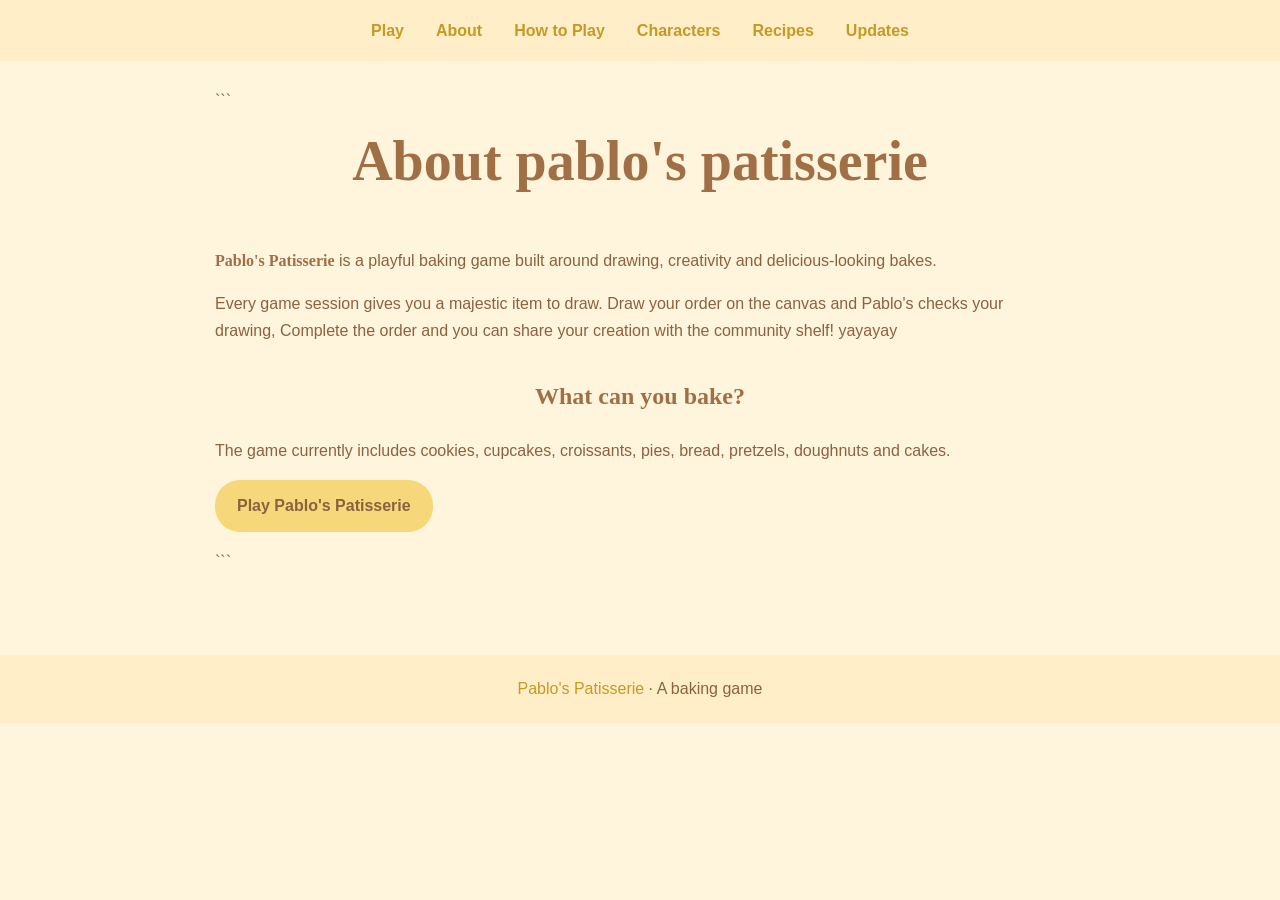
<file: about.html>
<!DOCTYPE html>

<html lang="en">
<head>
  <meta charset="UTF-8">
  <meta name="viewport" content="width=device-width, initial-scale=1.0">

  <title>About Pablo's Patisserie – Baking Game</title>
  <meta name="description" content="Learn about Pablo's Patisserie, a playful baking game where you draw bakes, complete orders and share creations.">
  <meta name="robots" content="index, follow">
  <link rel="canonical" href="https://www.pablospatisserie.com/about.html">

  <link rel="stylesheet" href="style.css">
  <link rel="stylesheet" href="mobile-fix.css">

  <style>
    html,
    body {
      background: #fff4dc;
      color: #8b6240;
    }

    body {
      font-family: Arial, sans-serif;
    }

    h1,
    h2,
    h3,
    strong,
    b {
      font-family: "Cedarville Cursive", cursive !important;
      color: #a06f45;
    }

    .site-nav {
      display: flex;
      flex-wrap: wrap;
      justify-content: center;
      gap: 8px;
      padding: 14px 12px;
      background: #ffeec7;
    }

    .site-nav a,
    .site-nav a:visited {
      color: #c49a24 !important;
      text-decoration: none;
      font-family: Arial, sans-serif;
      font-weight: 700;
      padding: 8px 12px;
      border-radius: 18px;
    }

    .site-nav a:hover,
    .site-nav a:focus {
      background: #f6d77a;
      color: #a87912 !important;
    }

    .seo-page {
      max-width: 850px;
      margin: 0 auto;
      padding: 25px 18px 50px;
      text-align: left;
      line-height: 1.7;
      background: #fff4dc;
    }

    .seo-page h1,
    .seo-page h2 {
      text-align: center;
    }

    .seo-page h1 {
      font-size: clamp(2rem, 5vw, 3.5rem);
    }

    .seo-page h2 {
      margin-top: 32px;
    }

    .seo-page p {
      color: #8b6240;
    }

    .seo-page .card {
      background: #ffeec7;
      border-radius: 20px;
      padding: 22px;
      margin: 25px 0;
    }

    .seo-page .recipe-list {
      columns: 2;
      max-width: 500px;
      margin: 20px auto;
    }

    .seo-page .steps {
      max-width: 700px;
      margin: 0 auto;
    }

    .seo-page .cta {
      display: inline-block;
      background: #f6d77a;
      color: #8b6240 !important;
      text-decoration: none;
      font-weight: 700;
      padding: 12px 22px;
      border-radius: 25px;
    }

    .seo-footer {
      text-align: center;
      padding: 25px;
      background: #ffeec7;
      color: #8b6240;
    }

    .seo-footer a,
    .seo-footer a:visited {
      color: #c49a24 !important;
    }

    @media (max-width: 600px) {
      .seo-page .recipe-list {
        columns: 1;
      }
    }
  </style>

</head>

<body>

  <nav class="site-nav" aria-label="Main navigation">
    <a href="/">Play</a>
    <a href="/about.html">About</a>
    <a href="/how-to-play.html">How to Play</a>
    <a href="/characters.html">Characters</a>
    <a href="/recipes.html">Recipes</a>
    <a href="/updates.html">Updates</a>
  </nav>

  <main class="seo-page">

```
<h1>About pablo's patisserie</h1>

<p>
  <strong>Pablo's Patisserie</strong> is a playful baking game built around
  drawing, creativity and delicious-looking bakes.
</p>

<p>
  Every game session gives you a majestic item to draw. Draw your order on the
  canvas and Pablo's checks your drawing, Complete the order and you
  can share your creation with the community shelf! yayayay
</p>

<h2>What can you bake?</h2>

<p>
  The game currently includes cookies, cupcakes, croissants, pies, bread,
  pretzels, doughnuts and cakes.
</p>

<p>
  <a class="cta" href="/">Play Pablo's Patisserie</a>
</p>
```

  </main>

  <footer class="seo-footer">
    <a href="/">Pablo's Patisserie</a> · A baking game
  </footer>

</body>
</html>
</file>
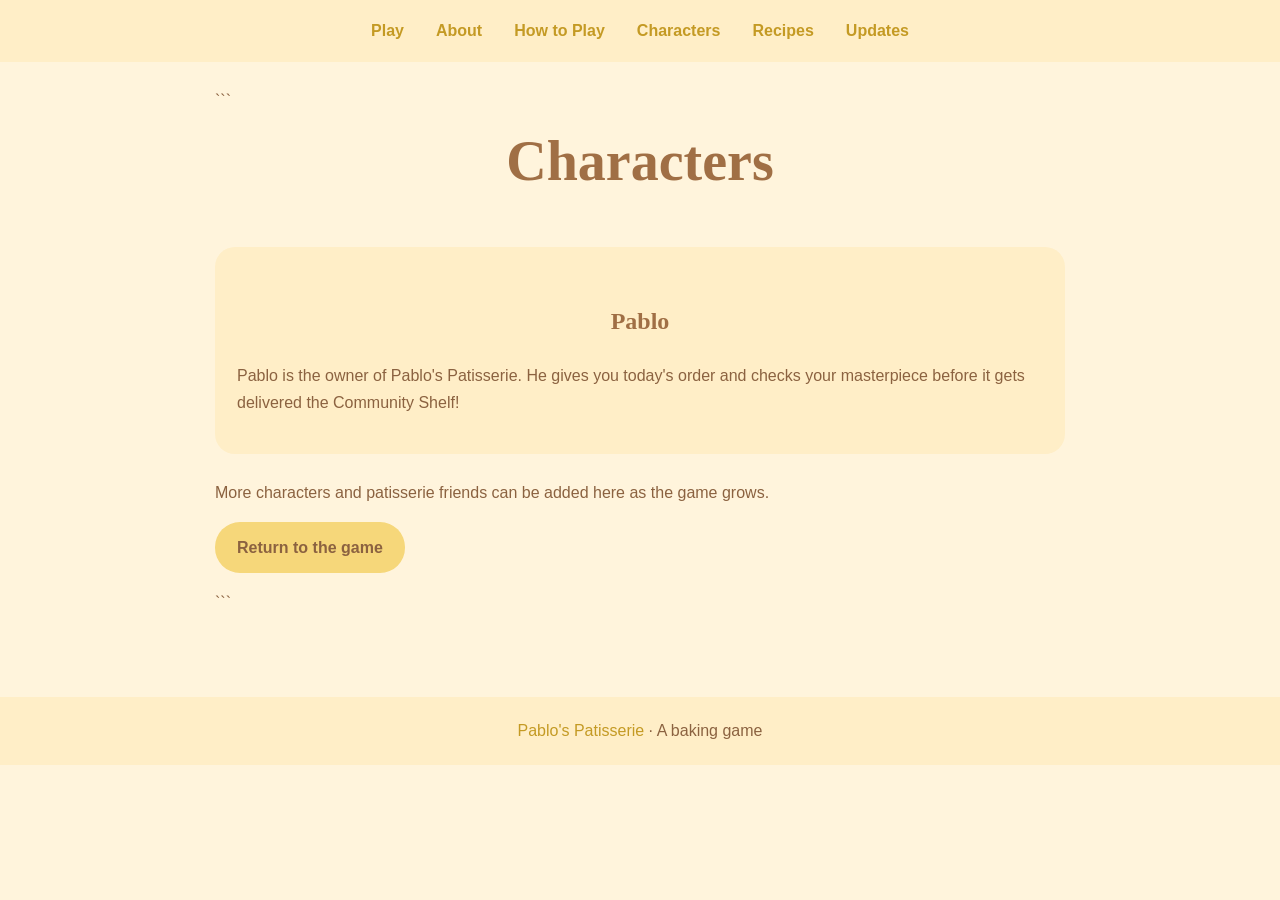
<file: characters.html>
<!DOCTYPE html>

<html lang="en">
<head>
  <meta charset="UTF-8">
  <meta name="viewport" content="width=device-width, initial-scale=1.0">

  <title>Characters – Pablo's Patisserie Baking Game</title>
  <meta name="description" content="Meet Pablo, the friendly patisserie character in the Pablo's Patisserie baking game.">
  <meta name="robots" content="index, follow">
  <link rel="canonical" href="https://www.pablospatisserie.com/characters.html">

  <link rel="stylesheet" href="style.css">
  <link rel="stylesheet" href="mobile-fix.css">

  <style>
    html,
    body {
      background: #fff4dc;
      color: #8b6240;
    }

    body {
      font-family: Arial, sans-serif;
    }

    h1,
    h2,
    h3,
    strong,
    b {
      font-family: "Cedarville Cursive", cursive !important;
      color: #a06f45;
    }

    .site-nav {
      display: flex;
      flex-wrap: wrap;
      justify-content: center;
      gap: 8px;
      padding: 14px 12px;
      background: #ffeec7;
    }

    .site-nav a,
    .site-nav a:visited {
      color: #c49a24 !important;
      text-decoration: none;
      font-family: Arial, sans-serif;
      font-weight: 700;
      padding: 8px 12px;
      border-radius: 18px;
    }

    .site-nav a:hover,
    .site-nav a:focus {
      background: #f6d77a;
      color: #a87912 !important;
    }

    .seo-page {
      max-width: 850px;
      margin: 0 auto;
      padding: 25px 18px 50px;
      text-align: left;
      line-height: 1.7;
      background: #fff4dc;
    }

    .seo-page h1,
    .seo-page h2 {
      text-align: center;
    }

    .seo-page h1 {
      font-size: clamp(2rem, 5vw, 3.5rem);
    }

    .seo-page h2 {
      margin-top: 32px;
    }

    .seo-page p {
      color: #8b6240;
    }

    .seo-page .card {
      background: #ffeec7;
      border-radius: 20px;
      padding: 22px;
      margin: 25px 0;
    }

    .seo-page .cta {
      display: inline-block;
      background: #f6d77a;
      color: #8b6240 !important;
      text-decoration: none;
      font-weight: 700;
      padding: 12px 22px;
      border-radius: 25px;
    }

    .seo-footer {
      text-align: center;
      padding: 25px;
      background: #ffeec7;
      color: #8b6240;
    }

    .seo-footer a,
    .seo-footer a:visited {
      color: #c49a24 !important;
    }
  </style>

</head>

<body>

  <nav class="site-nav" aria-label="Main navigation">
    <a href="/">Play</a>
    <a href="/about.html">About</a>
    <a href="/how-to-play.html">How to Play</a>
    <a href="/characters.html">Characters</a>
    <a href="/recipes.html">Recipes</a>
    <a href="/updates.html">Updates</a>
  </nav>

  <main class="seo-page">

```
<h1>Characters</h1>

<article class="card">
  <h2>Pablo</h2>

  <p>
    Pablo is the owner of Pablo's Patisserie. He gives you today's
    order and checks your masterpiece before it gets delivered the Community Shelf!
  </p>
</article>

<p>
  More characters and patisserie friends can be added here as the game grows.
</p>

<p>
  <a class="cta" href="/">Return to the game</a>
</p>
```

  </main>

  <footer class="seo-footer">
    <a href="/">Pablo's Patisserie</a> · A baking game
  </footer>

</body>
</html>
</file>
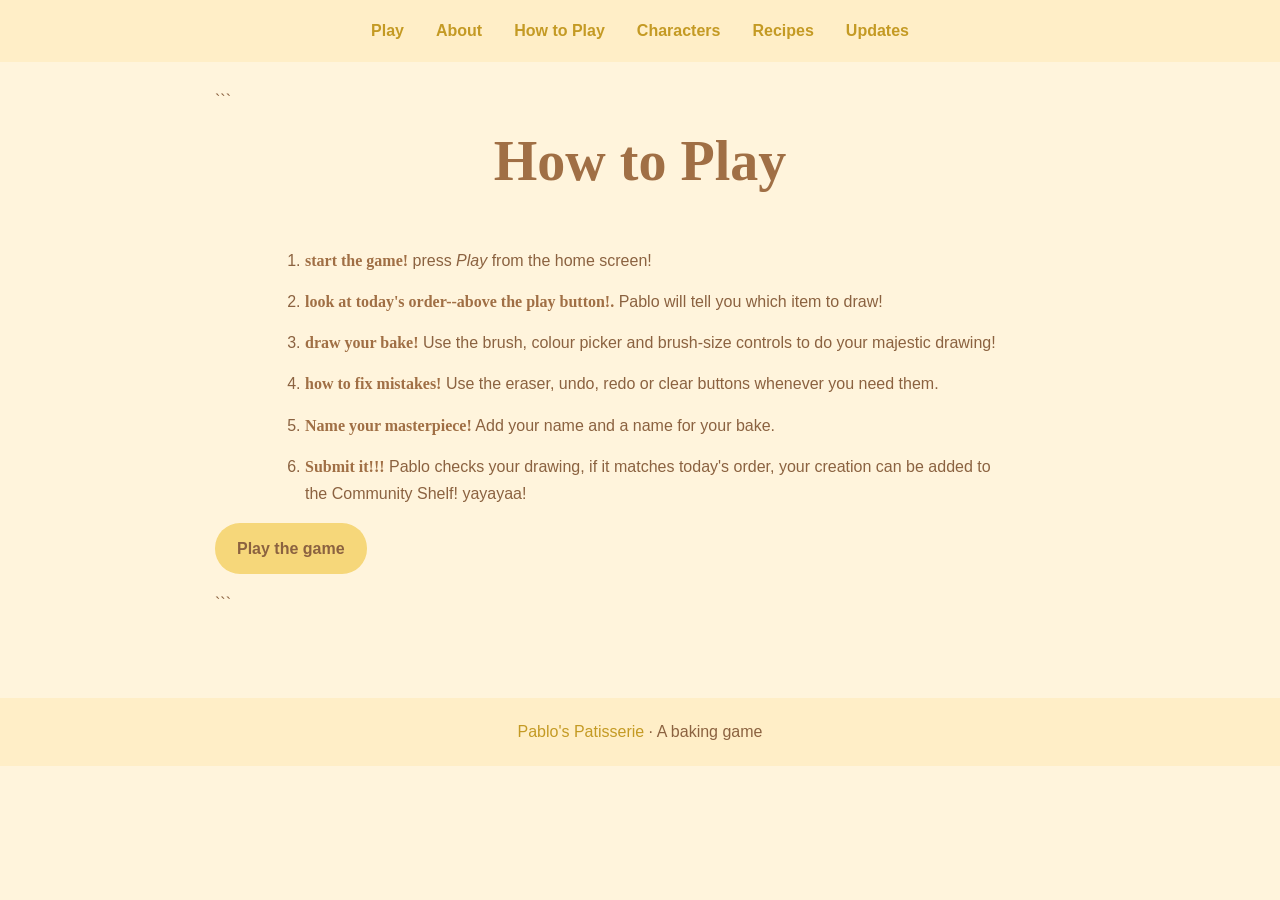
<file: how-to-play.html>
<!DOCTYPE html>

<html lang="en">
<head>
  <meta charset="UTF-8">
  <meta name="viewport" content="width=device-width, initial-scale=1.0">

  <title>How to Play Pablo's Patisserie – Baking Game</title>
  <meta name="description" content="Learn how to play Pablo's Patisserie: choose your tools, draw today's bake, submit your creation and share it.">
  <meta name="robots" content="index, follow">
  <link rel="canonical" href="https://www.pablospatisserie.com/how-to-play.html">

  <link rel="stylesheet" href="style.css">
  <link rel="stylesheet" href="mobile-fix.css">

  <style>
    html,
    body {
      background: #fff4dc;
      color: #8b6240;
    }

    body {
      font-family: Arial, sans-serif;
    }

    h1,
    h2,
    h3,
    strong,
    b {
      font-family: "Cedarville Cursive", cursive !important;
      color: #a06f45;
    }

    .site-nav {
      display: flex;
      flex-wrap: wrap;
      justify-content: center;
      gap: 8px;
      padding: 14px 12px;
      background: #ffeec7;
    }

    .site-nav a,
    .site-nav a:visited {
      color: #c49a24 !important;
      text-decoration: none;
      font-family: Arial, sans-serif;
      font-weight: 700;
      padding: 8px 12px;
      border-radius: 18px;
    }

    .site-nav a:hover,
    .site-nav a:focus {
      background: #f6d77a;
      color: #a87912 !important;
    }

    .seo-page {
      max-width: 850px;
      margin: 0 auto;
      padding: 25px 18px 50px;
      text-align: left;
      line-height: 1.7;
      background: #fff4dc;
    }

    .seo-page h1,
    .seo-page h2 {
      text-align: center;
    }

    .seo-page h1 {
      font-size: clamp(2rem, 5vw, 3.5rem);
    }

    .seo-page h2 {
      margin-top: 32px;
    }

    .seo-page p,
    .seo-page li {
      color: #8b6240;
    }

    .seo-page .card {
      background: #ffeec7;
      border-radius: 20px;
      padding: 22px;
      margin: 25px 0;
    }

    .seo-page .steps {
      max-width: 700px;
      margin: 0 auto;
      padding-left: 30px;
    }

    .seo-page .steps li {
      margin-bottom: 14px;
    }

    .seo-page .cta {
      display: inline-block;
      background: #f6d77a;
      color: #8b6240 !important;
      text-decoration: none;
      font-weight: 700;
      padding: 12px 22px;
      border-radius: 25px;
    }

    .seo-footer {
      text-align: center;
      padding: 25px;
      background: #ffeec7;
      color: #8b6240;
    }

    .seo-footer a,
    .seo-footer a:visited {
      color: #c49a24 !important;
    }

    @media (max-width: 600px) {
      .seo-page {
        padding-left: 18px;
        padding-right: 18px;
      }
    }
  </style>

</head>

<body>

  <nav class="site-nav" aria-label="Main navigation">
    <a href="/">Play</a>
    <a href="/about.html">About</a>
    <a href="/how-to-play.html">How to Play</a>
    <a href="/characters.html">Characters</a>
    <a href="/recipes.html">Recipes</a>
    <a href="/updates.html">Updates</a>
  </nav>

  <main class="seo-page">

```
<h1>How to Play</h1>

<ol class="steps">
  <li>
    <strong>start the game!</strong>
    press <em>Play</em> from the home screen!
  </li>

  <li>
    <strong>look at today's order--above the play button!.</strong>
    Pablo will tell you which item to draw!
  </li>

  <li>
    <strong>draw your bake!</strong>
    Use the brush, colour picker and brush-size controls to do your majestic drawing!
  </li>

  <li>
    <strong>how to fix mistakes!</strong>
    Use the eraser, undo, redo or clear buttons whenever you need them.
  </li>

  <li>
    <strong>Name your masterpiece!</strong>
    Add your name and a name for your bake.
  </li>

  <li>
    <strong>Submit it!!!</strong>
    Pablo checks your drawing, if it matches today's order, your creation can be added to the Community Shelf! yayayaa!
  </li>
</ol>

<p>
  <a class="cta" href="/">Play the game</a>
</p>
```

  </main>

  <footer class="seo-footer">
    <a href="/">Pablo's Patisserie</a> · A baking game
  </footer>

</body>
</html>
</file>
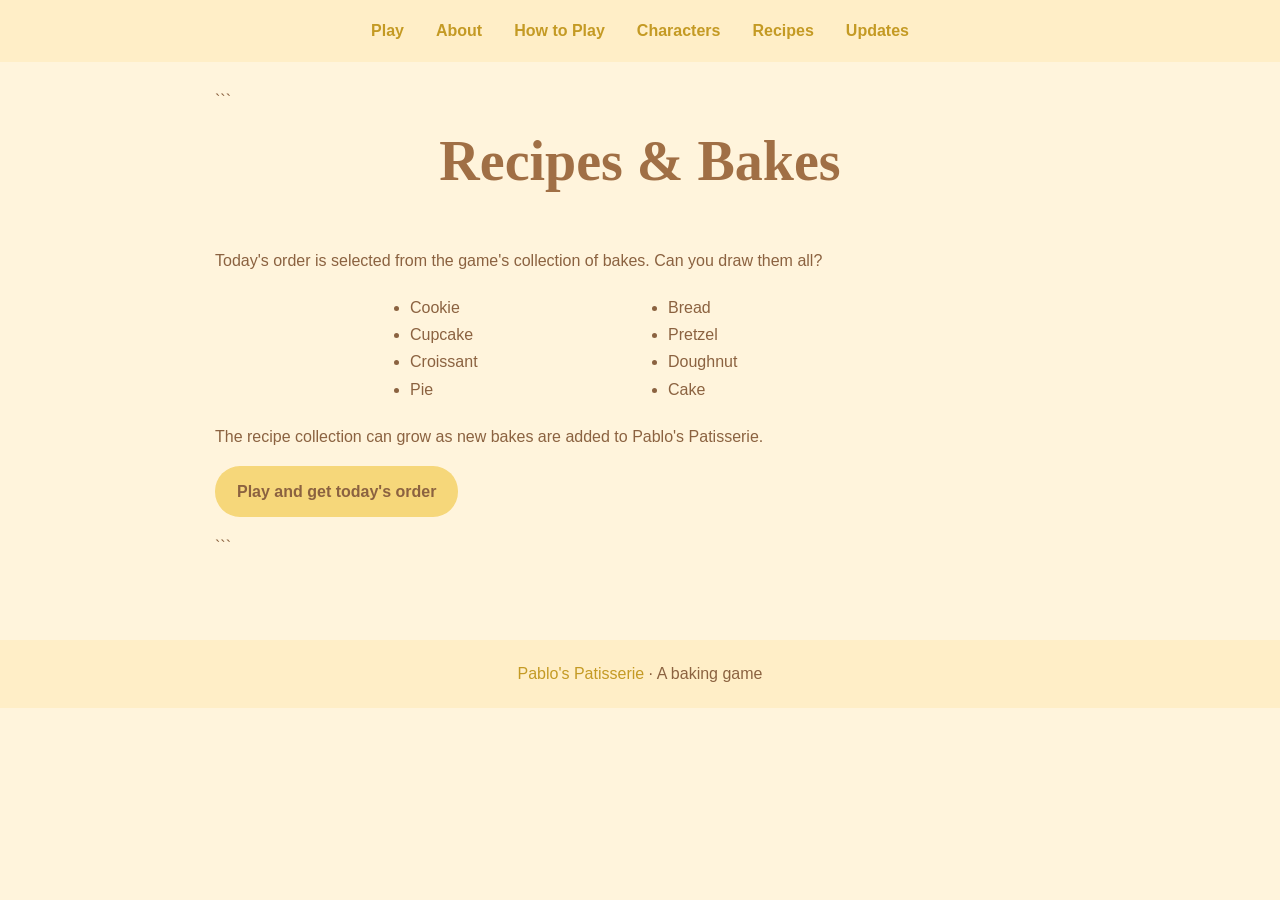
<file: recipes.html>
<!DOCTYPE html>

<html lang="en">
<head>
  <meta charset="UTF-8">
  <meta name="viewport" content="width=device-width, initial-scale=1.0">

  <title>Recipes &amp; Bakes – Pablo&#x27;s Patisserie Baking Game</title>
  <meta name="description" content="See the bakes featured in Pablo&#x27;s Patisserie, including cookies, cupcakes, croissants, pies, bread and more.">
  <meta name="robots" content="index, follow">
  <link rel="canonical" href="https://www.pablospatisserie.com/recipes.html">

  <link rel="stylesheet" href="style.css">
  <link rel="stylesheet" href="mobile-fix.css">

  <style>
    html,
    body {
      margin: 0 !important;
      min-height: 100% !important;
      background: #fff4dc !important;
      color: #8b6240 !important;
      font-family: Arial, sans-serif !important;
    }

    h1,
    h2,
    h3,
    strong,
    b {
      font-family: "Cedarville Cursive", cursive !important;
      color: #a06f45 !important;
    }

    .site-nav {
      display: flex !important;
      flex-wrap: wrap;
      justify-content: center;
      gap: 8px;
      padding: 14px 12px !important;
      background: #ffeec7 !important;
    }

    .site-nav a,
    .site-nav a:visited {
      color: #c49a24 !important;
      text-decoration: none !important;
      font-family: Arial, sans-serif !important;
      font-weight: 700 !important;
      padding: 8px 12px !important;
      border-radius: 18px;
    }

    .site-nav a:hover,
    .site-nav a:focus {
      background: #f6d77a !important;
      color: #a87912 !important;
    }

    .seo-page {
      max-width: 850px !important;
      margin: 0 auto !important;
      padding: 25px 18px 50px !important;
      text-align: left !important;
      line-height: 1.7 !important;
      background: #fff4dc !important;
      color: #8b6240 !important;
    }

    .seo-page h1 {
      text-align: center !important;
      font-size: clamp(2rem, 5vw, 3.5rem) !important;
      color: #a06f45 !important;
      font-family: "Cedarville Cursive", cursive !important;
    }

    .seo-page p,
    .seo-page li,
    .seo-page ul {
      color: #8b6240 !important;
      font-family: Arial, sans-serif !important;
    }

    .seo-page .recipe-list {
      columns: 2;
      max-width: 500px;
      margin: 20px auto;
    }

    .seo-page .cta {
      display: inline-block;
      background: #f6d77a !important;
      color: #8b6240 !important;
      text-decoration: none !important;
      font-weight: 700;
      padding: 12px 22px;
      border-radius: 25px;
    }

    .seo-footer {
      text-align: center;
      padding: 25px;
      background: #ffeec7 !important;
      color: #8b6240 !important;
      font-family: Arial, sans-serif !important;
    }

    .seo-footer a,
    .seo-footer a:visited {
      color: #c49a24 !important;
    }

    @media (max-width: 600px) {
      .seo-page .recipe-list {
        columns: 1;
      }
    }
  </style>

</head>

<body>

  <nav class="site-nav" aria-label="Main navigation">
    <a href="/">Play</a>
    <a href="/about.html">About</a>
    <a href="/how-to-play.html">How to Play</a>
    <a href="/characters.html">Characters</a>
    <a href="/recipes.html">Recipes</a>
    <a href="/updates.html">Updates</a>
  </nav>

  <main class="seo-page">

```
<h1>Recipes &amp; Bakes</h1>

<p>
  Today's order is selected from the game's collection of bakes. Can you draw them all?
</p>

<ul class="recipe-list">
  <li>Cookie</li>
  <li>Cupcake</li>
  <li>Croissant</li>
  <li>Pie</li>
  <li>Bread</li>
  <li>Pretzel</li>
  <li>Doughnut</li>
  <li>Cake</li>
</ul>

<p>
  The recipe collection can grow as new bakes are added to Pablo's Patisserie.
</p>

<p>
  <a class="cta" href="/">Play and get today's order</a>
</p>
```

  </main>

  <footer class="seo-footer">
    <a href="/">Pablo's Patisserie</a> · A baking game
  </footer>

</body>
</html>
</file>
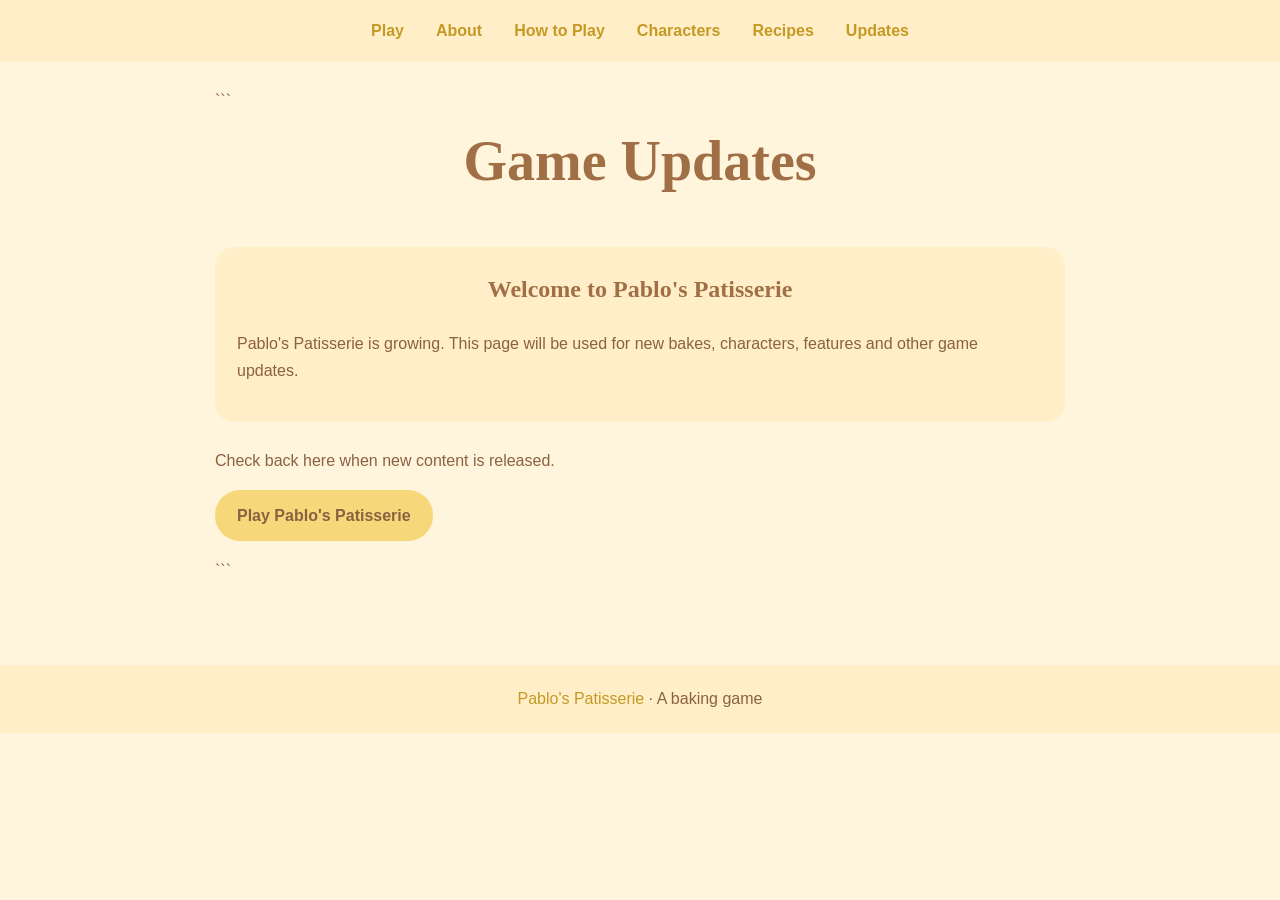
<file: updates.html>
<!DOCTYPE html>

<html lang="en">
<head>
  <meta charset="UTF-8">
  <meta name="viewport" content="width=device-width, initial-scale=1.0">

  <title>Updates – Pablo&#x27;s Patisserie Baking Game</title>
  <meta name="description" content="Follow updates and new features for Pablo&#x27;s Patisserie, the drawing and baking game.">
  <meta name="robots" content="index, follow">
  <link rel="canonical" href="https://www.pablospatisserie.com/updates.html">

  <link rel="stylesheet" href="style.css">
  <link rel="stylesheet" href="mobile-fix.css">

  <style>
    html,
    body {
      margin: 0 !important;
      min-height: 100% !important;
      background: #fff4dc !important;
      color: #8b6240 !important;
      font-family: Arial, sans-serif !important;
    }

    h1,
    h2,
    h3,
    strong,
    b {
      font-family: "Cedarville Cursive", cursive !important;
      color: #a06f45 !important;
    }

    .site-nav {
      display: flex !important;
      flex-wrap: wrap;
      justify-content: center;
      gap: 8px;
      padding: 14px 12px !important;
      background: #ffeec7 !important;
    }

    .site-nav a,
    .site-nav a:visited {
      color: #c49a24 !important;
      text-decoration: none !important;
      font-family: Arial, sans-serif !important;
      font-weight: 700 !important;
      padding: 8px 12px !important;
      border-radius: 18px;
    }

    .site-nav a:hover,
    .site-nav a:focus {
      background: #f6d77a !important;
      color: #a87912 !important;
    }

    .seo-page {
      max-width: 850px !important;
      margin: 0 auto !important;
      padding: 25px 18px 50px !important;
      text-align: left !important;
      line-height: 1.7 !important;
      background: #fff4dc !important;
      color: #8b6240 !important;
    }

    .seo-page h1 {
      text-align: center !important;
      font-size: clamp(2rem, 5vw, 3.5rem) !important;
      color: #a06f45 !important;
      font-family: "Cedarville Cursive", cursive !important;
    }

    .seo-page h2 {
      text-align: center !important;
      margin-top: 0 !important;
      color: #a06f45 !important;
      font-family: "Cedarville Cursive", cursive !important;
    }

    .seo-page p {
      color: #8b6240 !important;
      font-family: Arial, sans-serif !important;
    }

    .seo-page .card {
      background: #ffeec7 !important;
      border-radius: 20px;
      padding: 22px;
      margin: 25px 0;
    }

    .seo-page .cta {
      display: inline-block;
      background: #f6d77a !important;
      color: #8b6240 !important;
      text-decoration: none !important;
      font-weight: 700;
      padding: 12px 22px;
      border-radius: 25px;
    }

    .seo-footer {
      text-align: center;
      padding: 25px;
      background: #ffeec7 !important;
      color: #8b6240 !important;
      font-family: Arial, sans-serif !important;
    }

    .seo-footer a,
    .seo-footer a:visited {
      color: #c49a24 !important;
    }
  </style>

</head>

<body>

  <nav class="site-nav" aria-label="Main navigation">
    <a href="/">Play</a>
    <a href="/about.html">About</a>
    <a href="/how-to-play.html">How to Play</a>
    <a href="/characters.html">Characters</a>
    <a href="/recipes.html">Recipes</a>
    <a href="/updates.html">Updates</a>
  </nav>

  <main class="seo-page">

```
<h1>Game Updates</h1>

<article class="card">
  <h2>Welcome to Pablo's Patisserie</h2>

  <p>
    Pablo's Patisserie is growing. This page will be used for new bakes,
    characters, features and other game updates.
  </p>
</article>

<p>
  Check back here when new content is released.
</p>

<p>
  <a class="cta" href="/">Play Pablo's Patisserie</a>
</p>
```

  </main>

  <footer class="seo-footer">
    <a href="/">Pablo's Patisserie</a> · A baking game
  </footer>

</body>
</html>
</file>
<file: style.css>
/* =====================================
   PABLO'S PATISSERIE
   Main Styles
   ===================================== */

html {
    margin: 0 !important;
    padding: 0 !important;
}

body {
    margin: 0 !important;
    padding: 0 !important;
    min-height: 100vh;
    background: #fff4dc;
    font-family: Arial, sans-serif;
    color: #8b6240;
}

#app {
    margin: 0 !important;
    padding: 0 !important;
}


/* =====================================
   PABLO'S FONT
   ===================================== */

h1,
h2,
h3,
strong,
b {
    font-family: "Cedarville Cursive", cursive !important;
}


/* =====================================
   MAIN TITLE
   ===================================== */

h1 {
    font-size: 60px;
    color: #a06f45;
    margin-top: 0 !important;
}


/* =====================================
   LINKS
   ===================================== */

a,
a:link,
a:visited {
    color: #c49a24 !important;
    text-decoration: none !important;
}

a:hover,
a:active {
    color: #a87912 !important;
    text-decoration: underline !important;
}


/* =====================================
   TOP NAVIGATION
   ===================================== */

.site-nav {
    display: flex;
    flex-wrap: wrap;
    justify-content: center;
    gap: 8px;
    padding: 14px 12px;
    margin: 0 !important;
    background: #ffeec7 !important;
}

.site-nav a,
.site-nav a:link,
.site-nav a:visited {
    color: #c49a24 !important;
    font-family: Arial, sans-serif !important;
    font-weight: 700;
    text-decoration: none !important;
    padding: 8px 12px;
    border-radius: 18px;
}

.site-nav a:hover,
.site-nav a:focus,
.site-nav a:active {
    background: #f6d77a;
    color: #a87912 !important;
    text-decoration: none !important;
}


/* =====================================
   HEADER
   ===================================== */

header {
    margin: 0 !important;
    padding: 20px 10px;
    text-align: center;
}


/* =====================================
   BUTTONS
   ===================================== */

button {
    background: #f6d77a;
    color: #8b6240;
    border: none;
    padding: 12px 30px;
    margin: 8px;
    border-radius: 25px;
    font-size: 18px;
    cursor: pointer;
    box-shadow: 0 5px 10px rgba(0, 0, 0, 0.15);
}

button:hover {
    transform: scale(1.05);
    background: #f2cd5c;
}


/* =====================================
   RECIPE / ORDER
   ===================================== */

#recipe,
#todaysRecipe,
#recipeName {
    color: #8b6240;
    font-size: 24px;
}


/* =====================================
   DRAWING AREA
   ===================================== */

canvas {
    background: white;
    border: 8px solid #d6a56d;
    border-radius: 20px;
    margin-top: 20px;
}


/* =====================================
   TOOLBAR
   ===================================== */

.toolbar {
    background: #ffeec7;
    width: 300px;
    margin: 20px auto;
    padding: 15px;
    border-radius: 20px;
}


/* =====================================
   MESSAGES
   ===================================== */

#message {
    color: #8b6240;
}

#message h2,
#message h3,
#message strong,
#message b {
    font-family: "Cedarville Cursive", cursive !important;
    color: #8b6240;
}


/* =====================================
   SEO INTRO
   ===================================== */

.seo-intro {
    text-align: center;
    padding: 25px;
    color: #8b6240;
}


/* =====================================
   BOTTOM BANNER
   ===================================== */

.seo-footer {
    text-align: center;
    padding: 25px;
    background: #ffeec7 !important;
    color: #8b6240;
    font-family: Arial, sans-serif;
    margin-top: 30px;
}

.seo-footer a,
.seo-footer a:visited {
    color: #c49a24 !important;
    text-decoration: none !important;
}

.seo-footer a:hover,
.seo-footer a:focus {
    color: #a87912 !important;
    text-decoration: underline !important;
}

/* =====================================
   MATCH TOP OF ALL PAGES
   ===================================== */

html,
body {
    margin: 0 !important;
    padding: 0 !important;
}

.site-nav {
    margin-top: 0 !important;
    margin-bottom: 0 !important;
}
</file>
<file: mobile-fix.css>
```css
*,
*::before,
*::after {
    box-sizing: border-box;
}

html,
body {
    max-width: 100%;
    overflow-x: hidden;
    overscroll-behavior-y: contain;
}

img,
canvas {
    max-width: 100%;
}

#app {
    max-width: 100%;
}

/* Pablo image */
#pablo {
    max-width: 110px;
    height: auto;
}

/* Text inputs */
input[type="text"] {
    font-size: 16px;
    width: 100%;
    max-width: 400px;
}

/* Keep everything inside the screen */
#app,
header,
main {
    width: 100%;
    max-width: 100%;
    min-width: 0;
    margin-left: auto;
    margin-right: auto;
    padding-left: 12px;
    padding-right: 12px;
    text-align: center;
}

/* Toolbar */
.toolbar {
    width: 100%;
    max-width: 100%;
}

/* Brush size */
input[type="range"] {
    width: 100%;
    max-width: 300px;
}

/* Main title */
h1 {
    overflow-wrap: anywhere;
}

/* Buttons */
button {
    touch-action: manipulation;
}

/* Drawing canvas */
#canvas {
    display: block;
    width: 100%;
    max-width: 600px;
    height: auto;
    aspect-ratio: 1 / 1;
    margin: 0 auto;
    background: #ffffff;
    touch-action: none;
    -webkit-user-select: none;
    user-select: none;
}

/* Community Shelf images */
#shelfDrawings img {
    width: 100%;
    max-width: 300px;
    height: auto;
}

/* Mobile */
@media (max-width: 600px) {

    h1 {
        font-size: 1.6rem;
    }

    .woodSign {
        max-width: 100%;
    }

}
```
</file>
